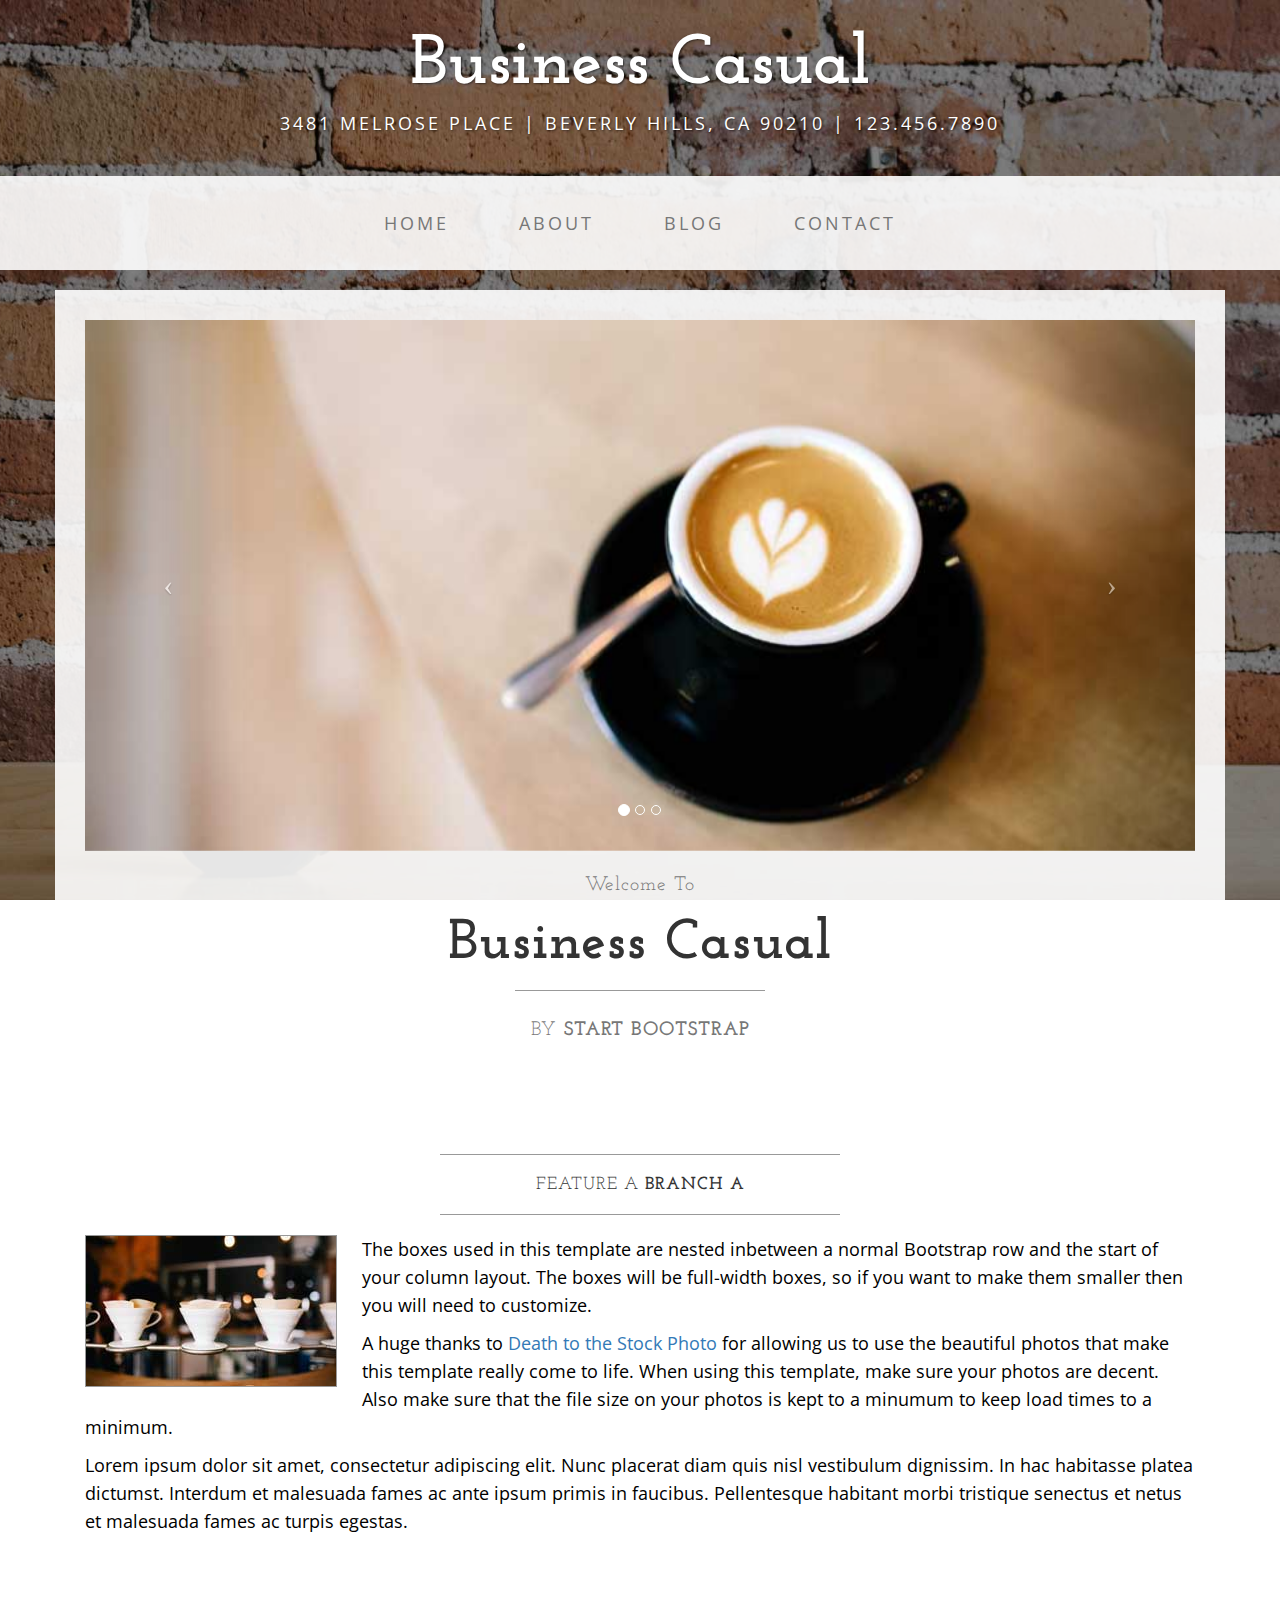
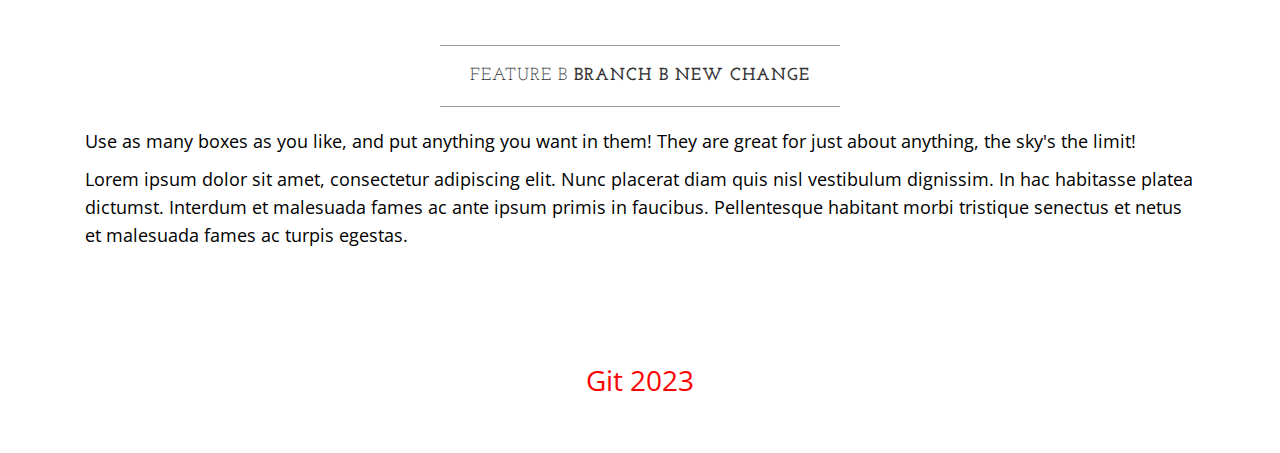
<file: index.html>
<!DOCTYPE html>
<html lang="en">

<head>

    <meta charset="utf-8">
    <meta http-equiv="X-UA-Compatible" content="IE=edge">
    <meta name="viewport" content="width=device-width, initial-scale=1">
    <meta name="description" content="">
    <meta name="author" content="">

    <title>Business Casual - Start Bootstrap Theme</title>

    <!-- Bootstrap Core CSS -->
    <link href="css/bootstrap.min.css" rel="stylesheet">

    <!-- Custom CSS -->
    <link href="css/business-casual.css" rel="stylesheet">

    <!-- Fonts -->
    <link
        href="http://fonts.googleapis.com/css?family=Open+Sans:300italic,400italic,600italic,700italic,800italic,400,300,600,700,800"
        rel="stylesheet" type="text/css">
    <link
        href="http://fonts.googleapis.com/css?family=Josefin+Slab:100,300,400,600,700,100italic,300italic,400italic,600italic,700italic"
        rel="stylesheet" type="text/css">

    <!-- HTML5 Shim and Respond.js IE8 support of HTML5 elements and media queries -->
    <!-- WARNING: Respond.js doesn't work if you view the page via file:// -->
    <!--[if lt IE 9]>
        <script src="https://oss.maxcdn.com/libs/html5shiv/3.7.0/html5shiv.js"></script>
        <script src="https://oss.maxcdn.com/libs/respond.js/1.4.2/respond.min.js"></script>
    <![endif]-->

</head>

<body>

    <div class="brand">Business Casual</div>
    <div class="address-bar">3481 Melrose Place | Beverly Hills, CA 90210 | 123.456.7890</div>

    <!-- Navigation -->
    <nav class="navbar navbar-default" role="navigation">
        <div class="container">
            <!-- Brand and toggle get grouped for better mobile display -->
            <div class="navbar-header">
                <button type="button" class="navbar-toggle" data-toggle="collapse"
                    data-target="#bs-example-navbar-collapse-1">
                    <span class="sr-only">Toggle navigation</span>
                    <span class="icon-bar"></span>
                    <span class="icon-bar"></span>
                    <span class="icon-bar"></span>
                </button>
                <!-- navbar-brand is hidden on larger screens, but visible when the menu is collapsed -->
                <a class="navbar-brand" href="index.html">Business Casual</a>
            </div>
            <!-- Collect the nav links, forms, and other content for toggling -->
            <div class="collapse navbar-collapse" id="bs-example-navbar-collapse-1">
                <ul class="nav navbar-nav">
                    <li>
                        <a href="index.html">Home</a>
                    </li>
                    <li>
                        <a href="about.html">About</a>
                    </li>
                    <li>
                        <a href="blog.html">Blog</a>
                    </li>
                    <li>
                        <a href="contact.html">Contact</a>
                    </li>
                </ul>
            </div>
            <!-- /.navbar-collapse -->
        </div>
        <!-- /.container -->
    </nav>

    <div class="container">

        <div class="row">
            <div class="box">
                <div class="col-lg-12 text-center">
                    <div id="carousel-example-generic" class="carousel slide">
                        <!-- Indicators -->
                        <ol class="carousel-indicators hidden-xs">
                            <li data-target="#carousel-example-generic" data-slide-to="0" class="active"></li>
                            <li data-target="#carousel-example-generic" data-slide-to="1"></li>
                            <li data-target="#carousel-example-generic" data-slide-to="2"></li>
                        </ol>

                        <!-- Wrapper for slides -->
                        <div class="carousel-inner">
                            <div class="item active">
                                <img class="img-responsive img-full" src="img/slide-1.jpg" alt="">
                            </div>
                            <div class="item">
                                <img class="img-responsive img-full" src="img/slide-2.jpg" alt="">
                            </div>
                            <div class="item">
                                <img class="img-responsive img-full" src="img/slide-3.jpg" alt="">
                            </div>
                        </div>

                        <!-- Controls -->
                        <a class="left carousel-control" href="#carousel-example-generic" data-slide="prev">
                            <span class="icon-prev"></span>
                        </a>
                        <a class="right carousel-control" href="#carousel-example-generic" data-slide="next">
                            <span class="icon-next"></span>
                        </a>
                    </div>
                    <h2 class="brand-before">
                        <small>Welcome to</small>
                    </h2>
                    <h1 class="brand-name">Business Casual</h1>
                    <hr class="tagline-divider">
                    <h2>
                        <small>By
                            <strong>Start Bootstrap</strong>
                        </small>
                    </h2>
                </div>
            </div>
        </div>

        <div class="row">
            <div class="box">
                <div class="col-lg-12">
                    <hr>
                    <h2 class="intro-text text-center">FEATURE A
                        <strong>BRANCH A</strong>
                    </h2>
                    <hr>
                    <img class="img-responsive img-border img-left" src="img/intro-pic.jpg" alt="">
                    <hr class="visible-xs">
                    <p>The boxes used in this template are nested inbetween a normal Bootstrap row and the start of your
                        column layout. The boxes will be full-width boxes, so if you want to make them smaller then you
                        will need to customize.</p>
                    <p>A huge thanks to <a href="http://join.deathtothestockphoto.com/" target="_blank">Death to the
                            Stock Photo</a> for allowing us to use the beautiful photos that make this template really
                        come to life. When using this template, make sure your photos are decent. Also make sure that
                        the file size on your photos is kept to a minumum to keep load times to a minimum.</p>
                    <p>Lorem ipsum dolor sit amet, consectetur adipiscing elit. Nunc placerat diam quis nisl vestibulum
                        dignissim. In hac habitasse platea dictumst. Interdum et malesuada fames ac ante ipsum primis in
                        faucibus. Pellentesque habitant morbi tristique senectus et netus et malesuada fames ac turpis
                        egestas.</p>
                </div>
            </div>
        </div>

        <div class="row">
            <div class="box">
                <div class="col-lg-12">
                    <hr>
                    <h2 class="intro-text text-center">FEATURE B
                        <strong>BRANCH B NEW CHANGE</strong>
                    </h2>
                    <hr>
                    <p>Use as many boxes as you like, and put anything you want in them! They are great for just about
                        anything, the sky's the limit!</p>
                    <p>Lorem ipsum dolor sit amet, consectetur adipiscing elit. Nunc placerat diam quis nisl vestibulum
                        dignissim. In hac habitasse platea dictumst. Interdum et malesuada fames ac ante ipsum primis in
                        faucibus. Pellentesque habitant morbi tristique senectus et netus et malesuada fames ac turpis
                        egestas.</p>
                </div>
            </div>
        </div>

    </div>
    <!-- /.container -->

    <footer>
        <div class="container">
            <div class="row">
                <div class="col-lg-12 text-center" id="footer-text">
                    <p style="color: #fc0303;">Git 2023</p>
                </div>
            </div>
        </div>
    </footer>

    <!-- jQuery -->
    <script src="js/jquery.js"></script>

    <!-- Bootstrap Core JavaScript -->
    <script src="js/bootstrap.min.js"></script>

    <!-- Script to Activate the Carousel -->
    <script>
        $('.carousel').carousel({
            interval: 5000 //changes the speed
        })
    </script>

</body>

</html>
</file>
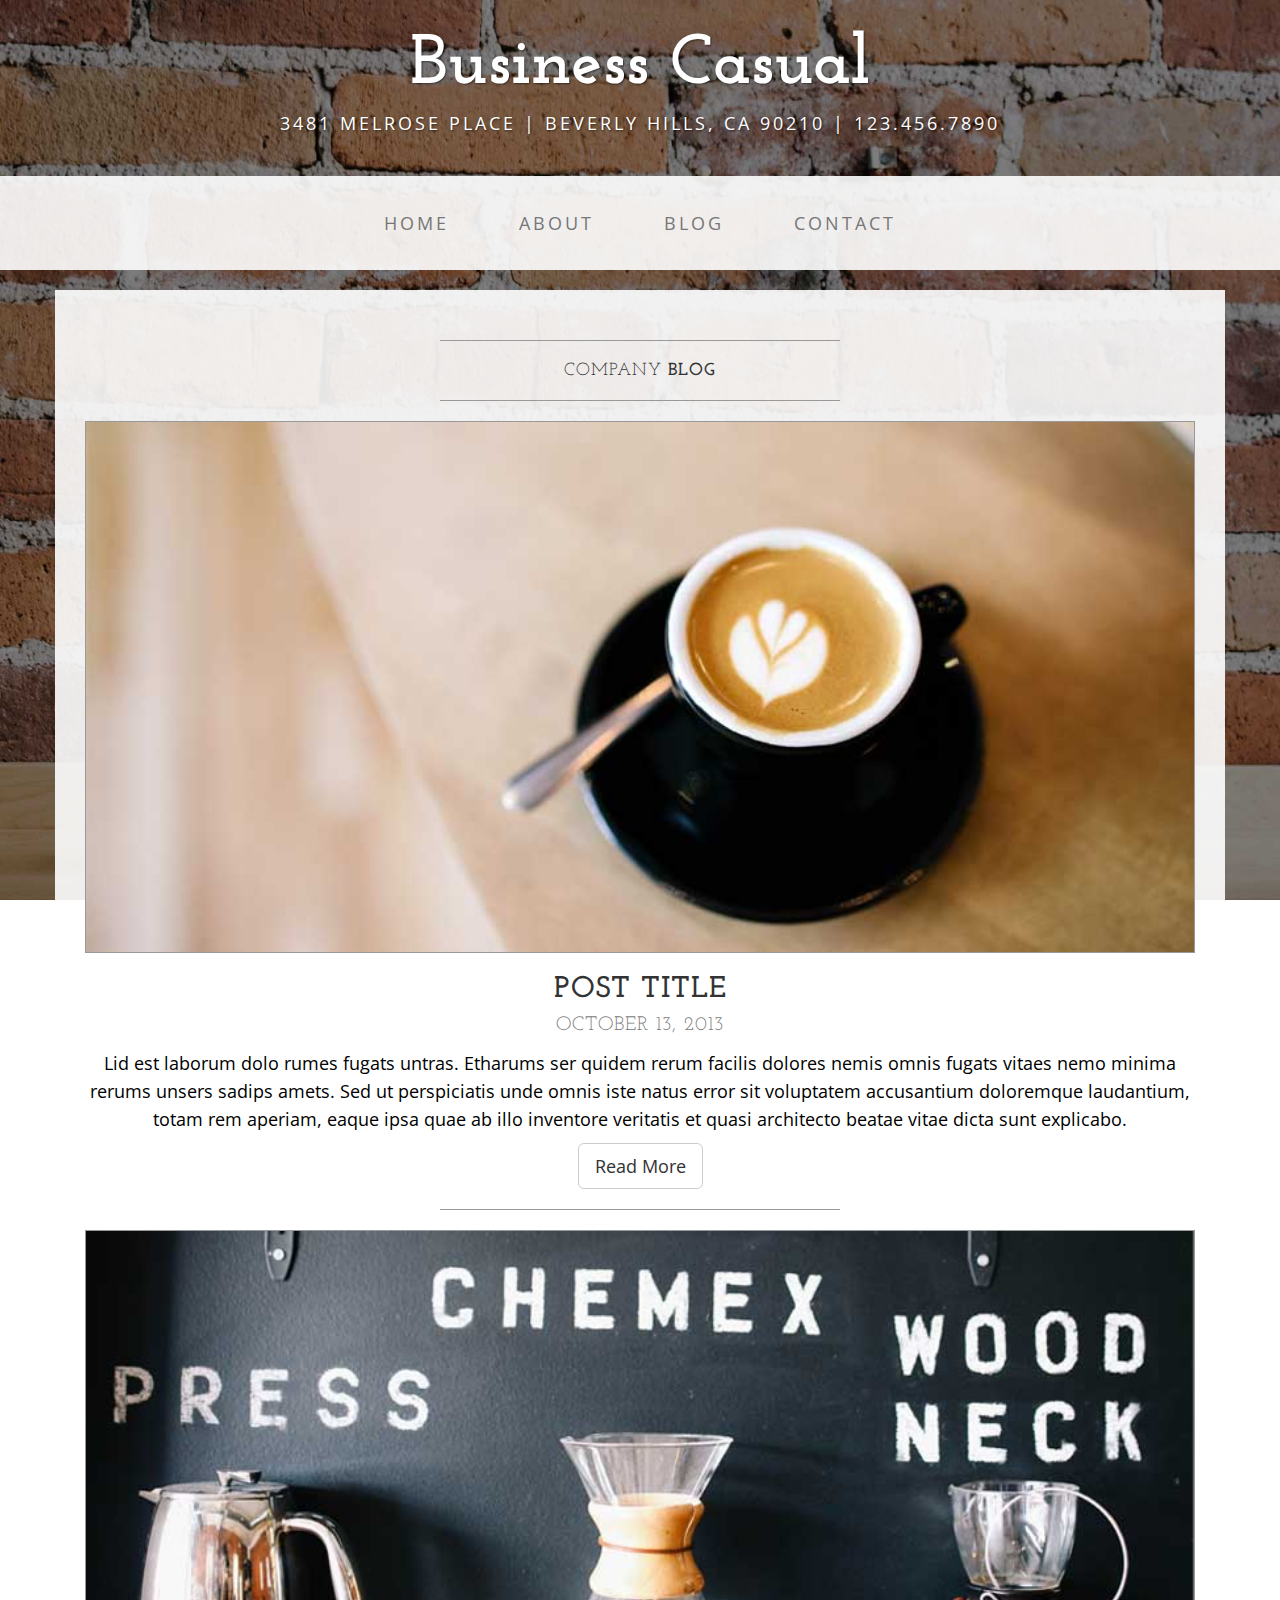
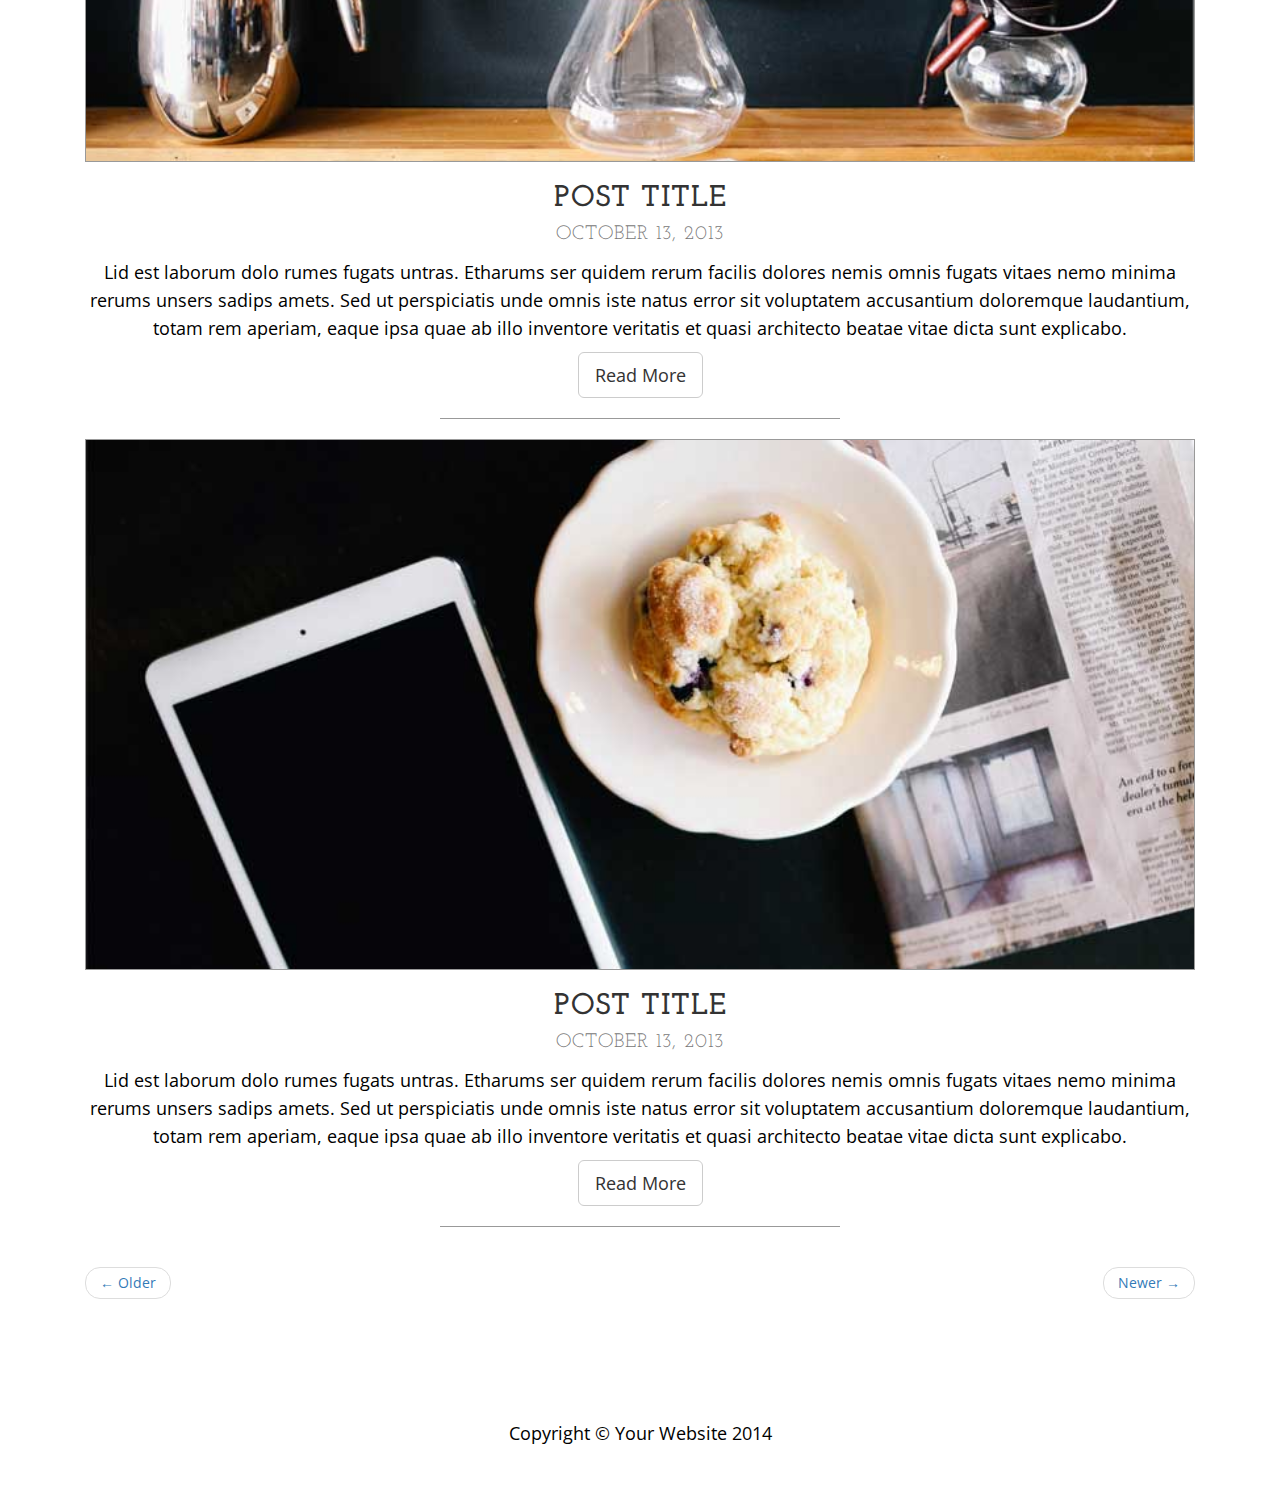
<file: blog.html>
<!DOCTYPE html>
<html lang="en">

<head>

    <meta charset="utf-8">
    <meta http-equiv="X-UA-Compatible" content="IE=edge">
    <meta name="viewport" content="width=device-width, initial-scale=1">
    <meta name="description" content="">
    <meta name="author" content="">

    <title>Blog - Business Casual - Start Bootstrap Theme</title>

    <!-- Bootstrap Core CSS -->
    <link href="css/bootstrap.min.css" rel="stylesheet">

    <!-- Custom CSS -->
    <link href="css/business-casual.css" rel="stylesheet">

    <!-- Fonts -->
    <link href="http://fonts.googleapis.com/css?family=Open+Sans:300italic,400italic,600italic,700italic,800italic,400,300,600,700,800" rel="stylesheet" type="text/css">
    <link href="http://fonts.googleapis.com/css?family=Josefin+Slab:100,300,400,600,700,100italic,300italic,400italic,600italic,700italic" rel="stylesheet" type="text/css">

    <!-- HTML5 Shim and Respond.js IE8 support of HTML5 elements and media queries -->
    <!-- WARNING: Respond.js doesn't work if you view the page via file:// -->
    <!--[if lt IE 9]>
        <script src="https://oss.maxcdn.com/libs/html5shiv/3.7.0/html5shiv.js"></script>
        <script src="https://oss.maxcdn.com/libs/respond.js/1.4.2/respond.min.js"></script>
    <![endif]-->

</head>

<body>

    <div class="brand">Business Casual</div>
    <div class="address-bar">3481 Melrose Place | Beverly Hills, CA 90210 | 123.456.7890</div>

    <!-- Navigation -->
    <nav class="navbar navbar-default" role="navigation">
        <div class="container">
            <!-- Brand and toggle get grouped for better mobile display -->
            <div class="navbar-header">
                <button type="button" class="navbar-toggle" data-toggle="collapse" data-target="#bs-example-navbar-collapse-1">
                    <span class="sr-only">Toggle navigation</span>
                    <span class="icon-bar"></span>
                    <span class="icon-bar"></span>
                    <span class="icon-bar"></span>
                </button>
                <!-- navbar-brand is hidden on larger screens, but visible when the menu is collapsed -->
                <a class="navbar-brand" href="index.html">Business Casual</a>
            </div>
            <!-- Collect the nav links, forms, and other content for toggling -->
            <div class="collapse navbar-collapse" id="bs-example-navbar-collapse-1">
                <ul class="nav navbar-nav">
                    <li>
                        <a href="index.html">Home</a>
                    </li>
                    <li>
                        <a href="about.html">About</a>
                    </li>
                    <li>
                        <a href="blog.html">Blog</a>
                    </li>
                    <li>
                        <a href="contact.html">Contact</a>
                    </li>
                </ul>
            </div>
            <!-- /.navbar-collapse -->
        </div>
        <!-- /.container -->
    </nav>

    <div class="container">

        <div class="row">
            <div class="box">
                <div class="col-lg-12">
                    <hr>
                    <h2 class="intro-text text-center">Company
                        <strong>blog</strong>
                    </h2>
                    <hr>
                </div>
                <div class="col-lg-12 text-center">
                    <img class="img-responsive img-border img-full" src="img/slide-1.jpg" alt="">
                    <h2>Post Title
                        <br>
                        <small>October 13, 2013</small>
                    </h2>
                    <p>Lid est laborum dolo rumes fugats untras. Etharums ser quidem rerum facilis dolores nemis omnis fugats vitaes nemo minima rerums unsers sadips amets. Sed ut perspiciatis unde omnis iste natus error sit voluptatem accusantium doloremque laudantium, totam rem aperiam, eaque ipsa quae ab illo inventore veritatis et quasi architecto beatae vitae dicta sunt explicabo.</p>
                    <a href="#" class="btn btn-default btn-lg">Read More</a>
                    <hr>
                </div>
                <div class="col-lg-12 text-center">
                    <img class="img-responsive img-border img-full" src="img/slide-2.jpg" alt="">
                    <h2>Post Title
                        <br>
                        <small>October 13, 2013</small>
                    </h2>
                    <p>Lid est laborum dolo rumes fugats untras. Etharums ser quidem rerum facilis dolores nemis omnis fugats vitaes nemo minima rerums unsers sadips amets. Sed ut perspiciatis unde omnis iste natus error sit voluptatem accusantium doloremque laudantium, totam rem aperiam, eaque ipsa quae ab illo inventore veritatis et quasi architecto beatae vitae dicta sunt explicabo.</p>
                    <a href="#" class="btn btn-default btn-lg">Read More</a>
                    <hr>
                </div>
                <div class="col-lg-12 text-center">
                    <img class="img-responsive img-border img-full" src="img/slide-3.jpg" alt="">
                    <h2>Post Title
                        <br>
                        <small>October 13, 2013</small>
                    </h2>
                    <p>Lid est laborum dolo rumes fugats untras. Etharums ser quidem rerum facilis dolores nemis omnis fugats vitaes nemo minima rerums unsers sadips amets. Sed ut perspiciatis unde omnis iste natus error sit voluptatem accusantium doloremque laudantium, totam rem aperiam, eaque ipsa quae ab illo inventore veritatis et quasi architecto beatae vitae dicta sunt explicabo.</p>
                    <a href="#" class="btn btn-default btn-lg">Read More</a>
                    <hr>
                </div>
                <div class="col-lg-12 text-center">
                    <ul class="pager">
                        <li class="previous"><a href="#">&larr; Older</a>
                        </li>
                        <li class="next"><a href="#">Newer &rarr;</a>
                        </li>
                    </ul>
                </div>
            </div>
        </div>

    </div>
    <!-- /.container -->

    <footer>
        <div class="container">
            <div class="row">
                <div class="col-lg-12 text-center">
                    <p>Copyright &copy; Your Website 2014</p>
                </div>
            </div>
        </div>
    </footer>

    <!-- jQuery -->
    <script src="js/jquery.js"></script>

    <!-- Bootstrap Core JavaScript -->
    <script src="js/bootstrap.min.js"></script>

</body>

</html>
</file>
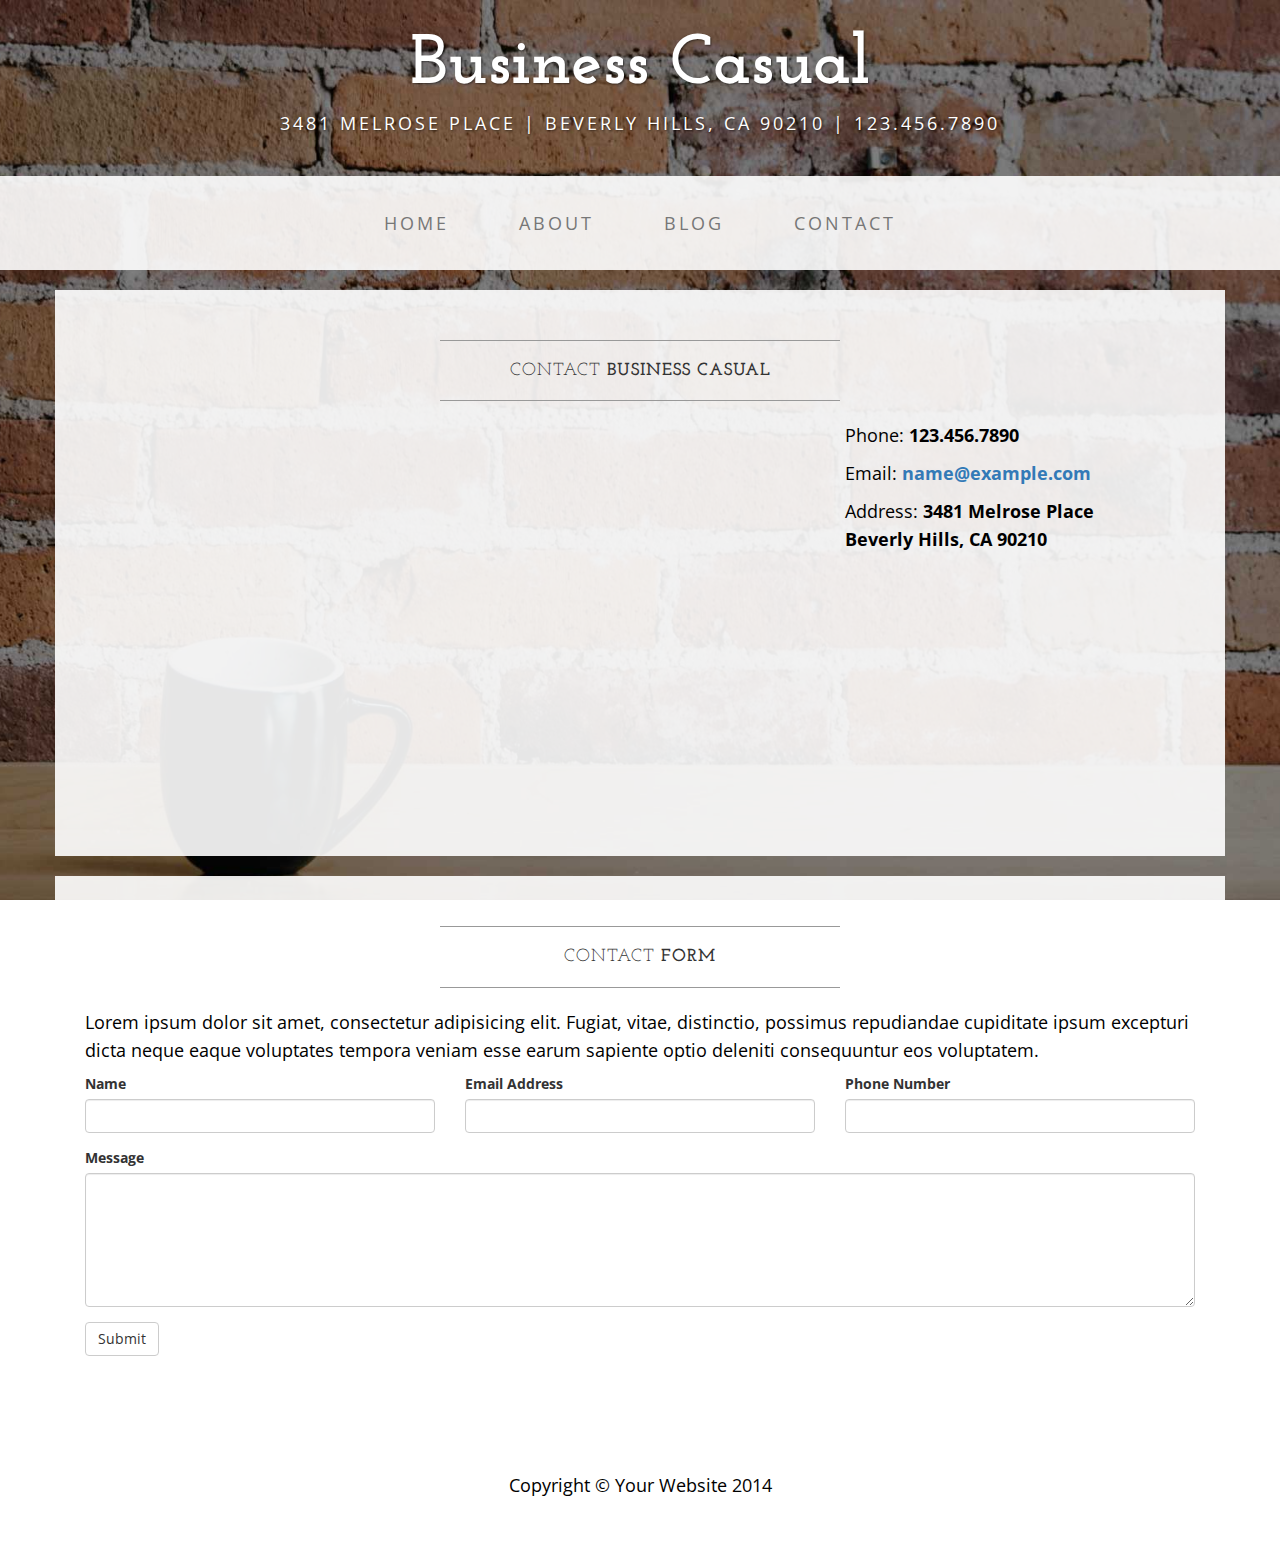
<file: contact.html>
<!DOCTYPE html>
<html lang="en">

<head>

    <meta charset="utf-8">
    <meta http-equiv="X-UA-Compatible" content="IE=edge">
    <meta name="viewport" content="width=device-width, initial-scale=1">
    <meta name="description" content="">
    <meta name="author" content="">

    <title>Contact - Business Casual - Start Bootstrap Theme</title>

    <!-- Bootstrap Core CSS -->
    <link href="css/bootstrap.min.css" rel="stylesheet">

    <!-- Custom CSS -->
    <link href="css/business-casual.css" rel="stylesheet">

    <!-- Fonts -->
    <link href="http://fonts.googleapis.com/css?family=Open+Sans:300italic,400italic,600italic,700italic,800italic,400,300,600,700,800" rel="stylesheet" type="text/css">
    <link href="http://fonts.googleapis.com/css?family=Josefin+Slab:100,300,400,600,700,100italic,300italic,400italic,600italic,700italic" rel="stylesheet" type="text/css">

    <!-- HTML5 Shim and Respond.js IE8 support of HTML5 elements and media queries -->
    <!-- WARNING: Respond.js doesn't work if you view the page via file:// -->
    <!--[if lt IE 9]>
        <script src="https://oss.maxcdn.com/libs/html5shiv/3.7.0/html5shiv.js"></script>
        <script src="https://oss.maxcdn.com/libs/respond.js/1.4.2/respond.min.js"></script>
    <![endif]-->

</head>

<body>

    <div class="brand">Business Casual</div>
    <div class="address-bar">3481 Melrose Place | Beverly Hills, CA 90210 | 123.456.7890</div>

    <!-- Navigation -->
    <nav class="navbar navbar-default" role="navigation">
        <div class="container">
            <!-- Brand and toggle get grouped for better mobile display -->
            <div class="navbar-header">
                <button type="button" class="navbar-toggle" data-toggle="collapse" data-target="#bs-example-navbar-collapse-1">
                    <span class="sr-only">Toggle navigation</span>
                    <span class="icon-bar"></span>
                    <span class="icon-bar"></span>
                    <span class="icon-bar"></span>
                </button>
                <!-- navbar-brand is hidden on larger screens, but visible when the menu is collapsed -->
                <a class="navbar-brand" href="index.html">Business Casual</a>
            </div>
            <!-- Collect the nav links, forms, and other content for toggling -->
            <div class="collapse navbar-collapse" id="bs-example-navbar-collapse-1">
                <ul class="nav navbar-nav">
                    <li>
                        <a href="index.html">Home</a>
                    </li>
                    <li>
                        <a href="about.html">About</a>
                    </li>
                    <li>
                        <a href="blog.html">Blog</a>
                    </li>
                    <li>
                        <a href="contact.html">Contact</a>
                    </li>
                </ul>
            </div>
            <!-- /.navbar-collapse -->
        </div>
        <!-- /.container -->
    </nav>

    <div class="container">

        <div class="row">
            <div class="box">
                <div class="col-lg-12">
                    <hr>
                    <h2 class="intro-text text-center">Contact
                        <strong>business casual</strong>
                    </h2>
                    <hr>
                </div>
                <div class="col-md-8">
                    <!-- Embedded Google Map using an iframe - to select your location find it on Google maps and paste the link as the iframe src. If you want to use the Google Maps API instead then have at it! -->
                    <iframe width="100%" height="400" frameborder="0" scrolling="no" marginheight="0" marginwidth="0" src="http://maps.google.com/maps?hl=en&amp;ie=UTF8&amp;ll=37.0625,-95.677068&amp;spn=56.506174,79.013672&amp;t=m&amp;z=4&amp;output=embed"></iframe>
                </div>
                <div class="col-md-4">
                    <p>Phone:
                        <strong>123.456.7890</strong>
                    </p>
                    <p>Email:
                        <strong><a href="mailto:name@example.com">name@example.com</a></strong>
                    </p>
                    <p>Address:
                        <strong>3481 Melrose Place
                            <br>Beverly Hills, CA 90210</strong>
                    </p>
                </div>
                <div class="clearfix"></div>
            </div>
        </div>

        <div class="row">
            <div class="box">
                <div class="col-lg-12">
                    <hr>
                    <h2 class="intro-text text-center">Contact
                        <strong>form</strong>
                    </h2>
                    <hr>
                    <p>Lorem ipsum dolor sit amet, consectetur adipisicing elit. Fugiat, vitae, distinctio, possimus repudiandae cupiditate ipsum excepturi dicta neque eaque voluptates tempora veniam esse earum sapiente optio deleniti consequuntur eos voluptatem.</p>
                    <form role="form">
                        <div class="row">
                            <div class="form-group col-lg-4">
                                <label>Name</label>
                                <input type="text" class="form-control">
                            </div>
                            <div class="form-group col-lg-4">
                                <label>Email Address</label>
                                <input type="email" class="form-control">
                            </div>
                            <div class="form-group col-lg-4">
                                <label>Phone Number</label>
                                <input type="tel" class="form-control">
                            </div>
                            <div class="clearfix"></div>
                            <div class="form-group col-lg-12">
                                <label>Message</label>
                                <textarea class="form-control" rows="6"></textarea>
                            </div>
                            <div class="form-group col-lg-12">
                                <input type="hidden" name="save" value="contact">
                                <button type="submit" class="btn btn-default">Submit</button>
                            </div>
                        </div>
                    </form>
                </div>
            </div>
        </div>

    </div>
    <!-- /.container -->

    <footer>
        <div class="container">
            <div class="row">
                <div class="col-lg-12 text-center">
                    <p>Copyright &copy; Your Website 2014</p>
                </div>
            </div>
        </div>
    </footer>

    <!-- jQuery -->
    <script src="js/jquery.js"></script>

    <!-- Bootstrap Core JavaScript -->
    <script src="js/bootstrap.min.js"></script>

</body>

</html>
</file>
<file: css/business-casual.css>
/*!
 * Start Bootstrap - Business Casual Bootstrap Theme (http://startbootstrap.com)
 * Code licensed under the Apache License v2.0.
 * For details, see http://www.apache.org/licenses/LICENSE-2.0.
 */

body {
    font-family: "Open Sans", "Helvetica Neue", Helvetica, Arial, sans-serif;
    background: url('../img/bg.jpg') no-repeat center center fixed;
    -webkit-background-size: cover;
    -moz-background-size: cover;
    background-size: cover;
    -o-background-size: cover;
}

h1,
h2,
h3,
h4,
h5,
h6 {
    text-transform: uppercase;
    font-family: "Josefin Slab", "Helvetica Neue", Helvetica, Arial, sans-serif;
    font-weight: 700;
    letter-spacing: 1px;
}

p {
    font-size: 1.25em;
    line-height: 1.6;
    color: #000;
}

hr {
    max-width: 400px;
    border-color: #999999;
}

.brand,
.address-bar {
    display: none;
}

.navbar-brand {
    text-transform: uppercase;
    font-weight: 900;
    letter-spacing: 2px;
}

.navbar-nav {
    text-transform: uppercase;
    font-weight: 400;
    letter-spacing: 3px;
}

.img-full {
    min-width: 100%;
}

.brand-before,
.brand-name {
    text-transform: capitalize;
}

.brand-before {
    margin: 15px 0;
}

.brand-name {
    margin: 0;
    font-size: 4em;
}

.tagline-divider {
    margin: 15px auto 3px;
    max-width: 250px;
    border-color: #999999;
}

.box {
    margin-bottom: 20px;
    padding: 30px 15px;
    background: #fff;
    background: rgba(255, 255, 255, 0.9);
}

.intro-text {
    text-transform: uppercase;
    font-size: 1.25em;
    font-weight: 400;
    letter-spacing: 1px;
}

.img-border {
    float: none;
    margin: 0 auto 0;
    border: #999999 solid 1px;
}

.img-left {
    float: none;
    margin: 0 auto 0;
}

footer {
    background: #fff;
    background: rgba(255, 255, 255, 0.9);
}

footer p {
    margin: 0;
    padding: 50px 0;
}

#footer-text {
    font-size: 22px;
}

@media screen and (min-width:768px) {
    .brand {
        display: inherit;
        margin: 0;
        padding: 30px 0 10px;
        text-align: center;
        text-shadow: 1px 1px 2px rgba(0, 0, 0, 0.5);
        font-family: "Josefin Slab", "Helvetica Neue", Helvetica, Arial, sans-serif;
        font-size: 5em;
        font-weight: 700;
        line-height: normal;
        color: #fff;
    }

    .top-divider {
        margin-top: 0;
    }

    .img-left {
        float: left;
        margin-right: 25px;
    }

    .address-bar {
        display: inherit;
        margin: 0;
        padding: 0 0 40px;
        text-align: center;
        text-shadow: 1px 1px 2px rgba(0, 0, 0, 0.5);
        text-transform: uppercase;
        font-size: 1.25em;
        font-weight: 400;
        letter-spacing: 3px;
        color: #fff;
    }

    .navbar {
        border-radius: 0;
    }

    .navbar-header {
        display: none;
    }

    .navbar {
        min-height: 0;
    }

    .navbar-default {
        border: none;
        background: #fff;
        background: rgba(255, 255, 255, 0.9);
    }

    .nav>li>a {
        padding: 35px;
    }

    .navbar-nav>li>a {
        line-height: normal;
    }

    .navbar-nav {
        display: table;
        float: none;
        margin: 0 auto;
        table-layout: fixed;
        font-size: 1.25em;
    }
}

@media screen and (min-width:1200px) {
    .box:after {
        content: '';
        display: table;
        clear: both;
    }
}
</file>
